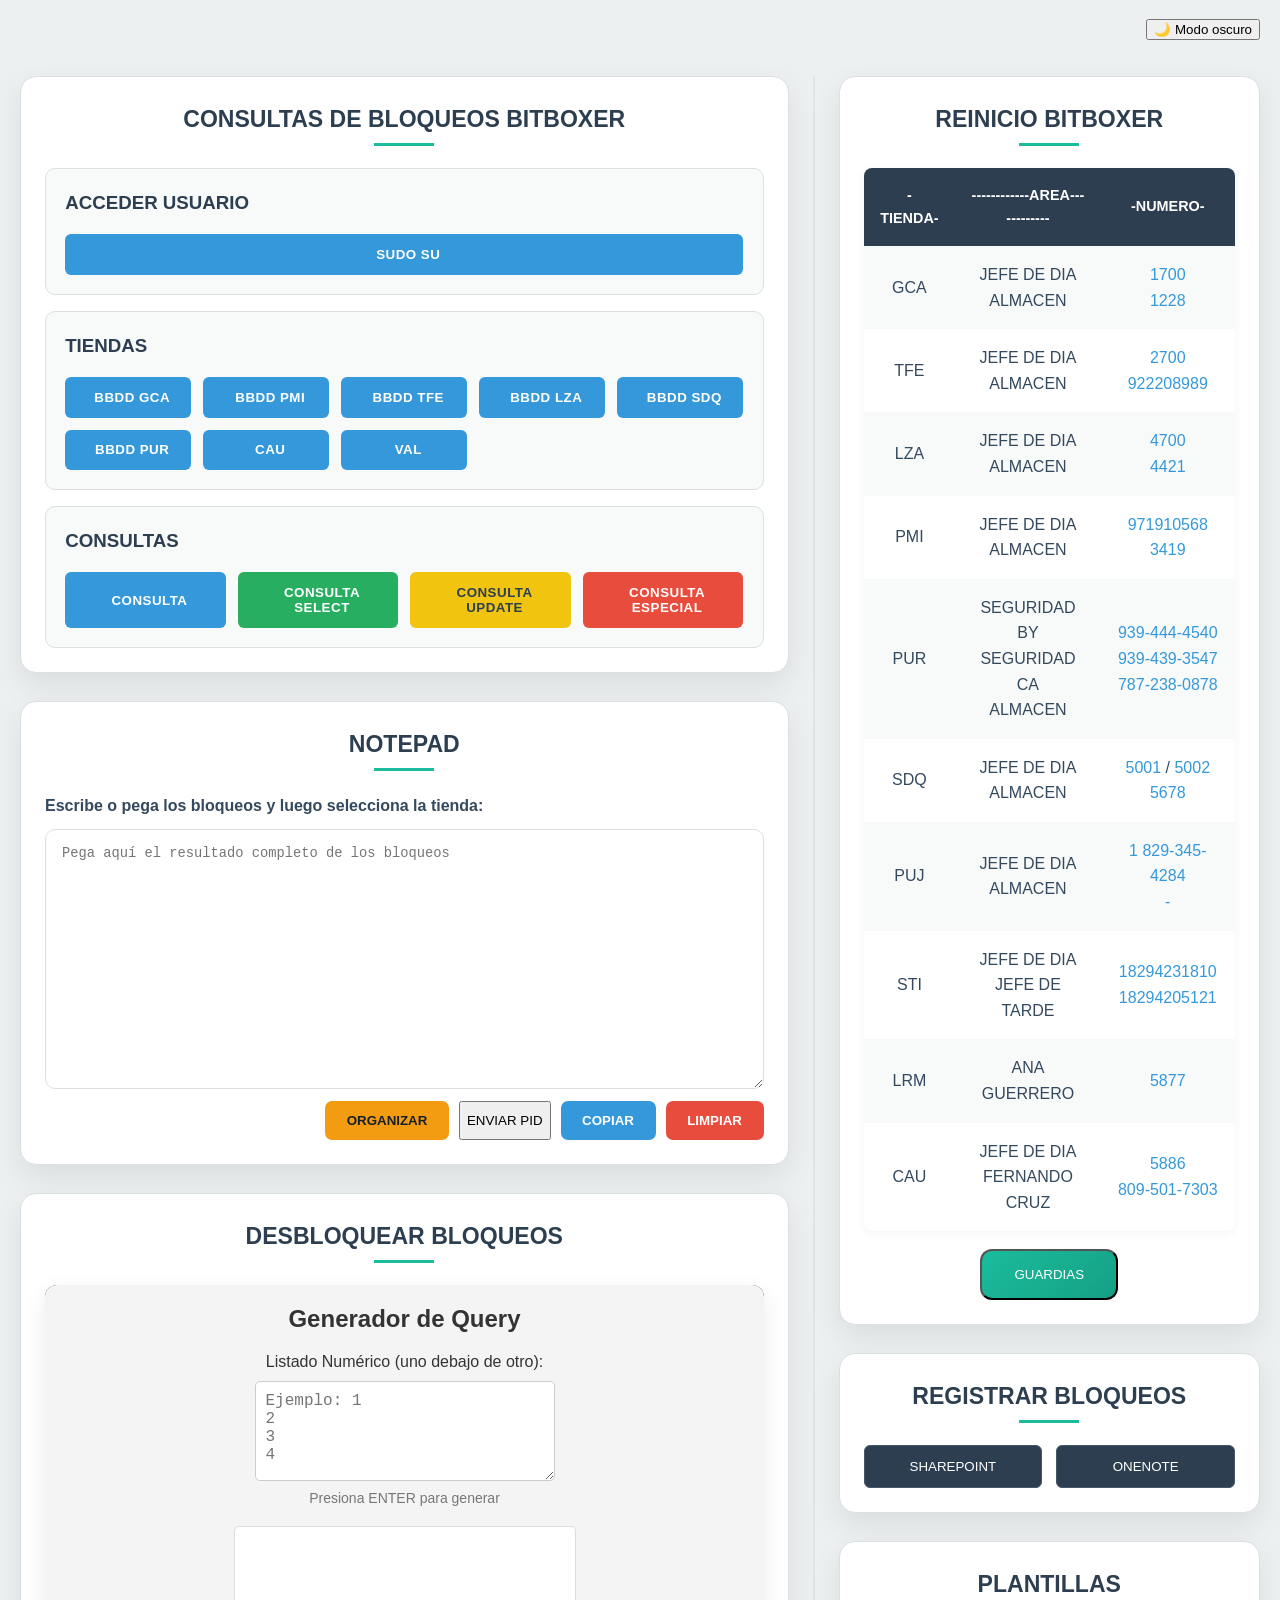
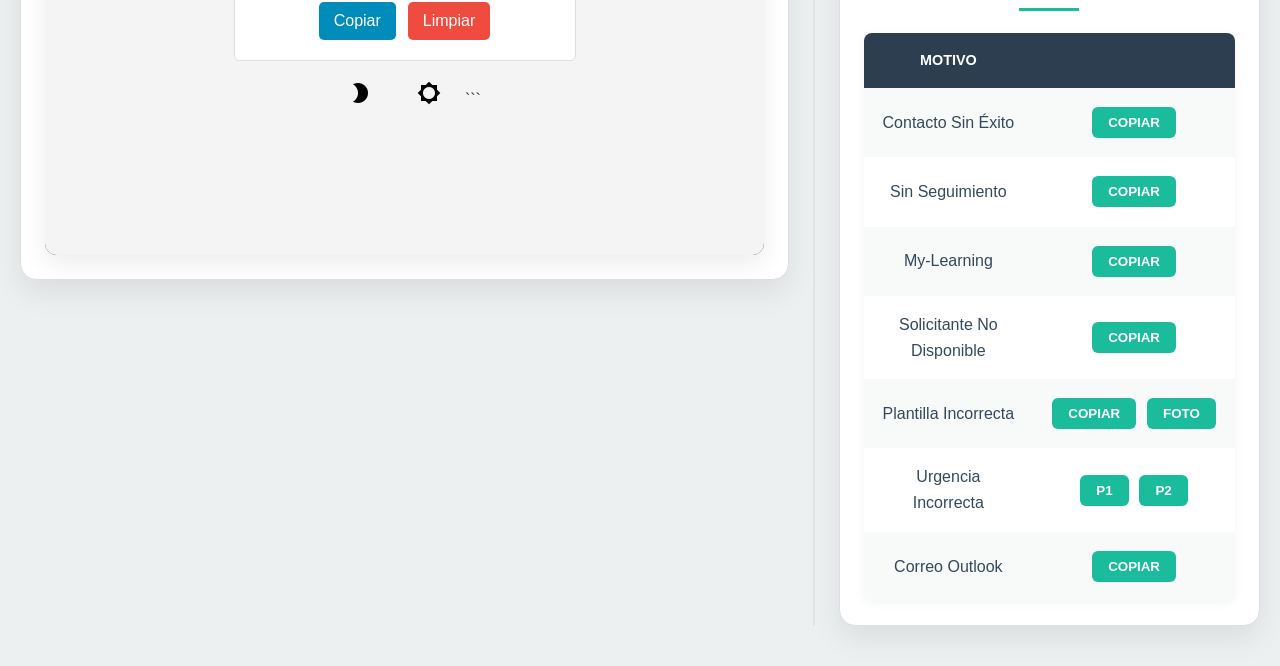
<file: index.html>
<!DOCTYPE html>

<html lang="es">

<head>
    <meta charset="utf-8" />
    <meta content="width=device-width, initial-scale=1.0" name="viewport" />
    <title>Panel Bitboxer</title>
    <link href="./foto/favicon.png" rel="icon" type="image/png" />
    <link href="styles.css" rel="stylesheet" />
</head>

<body>
    <div class="theme-toggle">
        <button id="mode-toggle" onclick="toggleMode()" type="button">🌙 Modo oscuro</button>
    </div>
    <main aria-label="Panel de herramientas Bitboxer" class="dashboard">
        <section class="dashboard-column dashboard-column-left">
            <section class="dashboard-card consultas-card">
                <h2>CONSULTAS DE BLOQUEOS BITBOXER</h2>
                <div class="card-content">
                    <div class="button-section">
                        <h3>ACCEDER USUARIO</h3>
                        <div class="query-btn">
                            <button id="btn-sudo-gca">SUDO SU</button>
                        </div>
                    </div>
                    <div class="button-section">
                        <h3>TIENDAS</h3>
                        <div class="query-btn">
                            <button id="btn-bbdd-gca">BBDD GCA</button>
                            <button id="btn-bbdd-pmi">BBDD PMI</button>
                            <button id="btn-bbdd-tfe">BBDD TFE</button>
                            <button id="btn-bbdd-lza">BBDD LZA</button>
                            <button id="btn-sdq">BBDD SDQ</button>
                            <button id="btn-pur">BBDD PUR</button>
                            <button id="btn-cau">CAU</button>
                            <button id="btn-val">VAL</button>
                        </div>
                    </div>
                    <div class="button-section">
                        <h3>CONSULTAS</h3>
                        <div class="query-btn">
                            <button id="btn-consulta-gca">CONSULTA</button>
                            <button id="btn-consulta-select">CONSULTA SELECT</button>
                            <button id="btn-consulta-update">CONSULTA UPDATE</button>
                            <button id="btn-consulta-especial">CONSULTA ESPECIAL</button>
                        </div>
                    </div>
                </div>
            </section>
            <section class="dashboard-card bloqueos-input-card">
                <h2>NOTEPAD</h2>
                <div class="card-content"><label class="bloqueos-label" for="bloqueos-tiendas">Escribe o pega los
                        bloqueos y luego selecciona la tienda:</label><textarea id="bloqueos-tiendas"
                        placeholder="Pega aquí el resultado completo de los bloqueos" spellcheck="false"
                        wrap="off"></textarea>
                    <div class="bloqueos-input-actions">
                        <button id="btn-organizar-bloqueos" type="button">
                            ORGANIZAR
                        </button>

                        <button type="button" onclick="copiarColumnaPid(1)">
                            ENVIAR PID
                        </button>

                        <button id="btn-copiar-bloqueos" type="button">
                            COPIAR
                        </button>

                        <button id="btn-limpiar-bloqueos" type="button">
                            LIMPIAR
                        </button>
                    </div>
            </section>
            <section class="dashboard-card unlock-card">
                <h2>DESBLOQUEAR BLOQUEOS</h2>
                <div class="card-content"><iframe class="unlock-page-frame" loading="lazy" src="LISTADO-BLOQUEOS-2.html"
                        title="Generador de consultas para desbloquear bloqueos">
                    </iframe></div>
            </section>
        </section>
        <div aria-hidden="true" class="dashboard-divider"></div>
        <section class="dashboard-column dashboard-column-right">
            <section class="dashboard-card restart-card">
                <h2>REINICIO BITBOXER</h2>
                <div class="card-content">
                    <table>
                        <tbody>
                            <tr>
                                <th>-TIENDA-</th>
                                <th>------------AREA------------</th>
                                <th>-NUMERO-</th>
                            </tr>
                            <tr>
                                <td>GCA</td>
                                <td>JEFE DE DIA<br />ALMACEN</td>
                                <td>
                                    <span class="click-to-copy" data-phone-number="1700">1700</span><br />
                                    <span class="click-to-copy" data-phone-number="1228">1228</span>
                                </td>
                            </tr>
                            <tr>
                                <td>TFE</td>
                                <td>JEFE DE DIA<br />ALMACEN</td>
                                <td>
                                    <span class="click-to-copy" data-phone-number="2700">2700</span><br />
                                    <span class="click-to-copy" data-phone-number="922208989">922208989</span>
                                </td>
                            </tr>
                            <tr>
                                <td>LZA</td>
                                <td>JEFE DE DIA<br />ALMACEN</td>
                                <td>
                                    <span class="click-to-copy" data-phone-number="4700">4700</span><br />
                                    <span class="click-to-copy" data-phone-number="4421">4421</span>
                                </td>
                            </tr>
                            <tr>
                                <td>PMI</td>
                                <td>JEFE DE DIA<br />ALMACEN</td>
                                <td>
                                    <span class="click-to-copy" data-phone-number="971910568">971910568</span><br />
                                    <span class="click-to-copy" data-phone-number="3419">3419</span>
                                </td>
                            </tr>
                            <tr>
                                <td>PUR</td>
                                <td>SEGURIDAD BY<br />SEGURIDAD CA<br />ALMACEN</td>
                                <td>
                                    <span class="click-to-copy" data-phone-number="9394444540">939-444-4540</span><br />
                                    <span class="click-to-copy" data-phone-number="9394393547">939-439-3547</span><br />
                                    <span class="click-to-copy" data-phone-number="7872380878">787-238-0878</span>
                                </td>
                            </tr>
                            <tr>
                                <td>SDQ</td>
                                <td>JEFE DE DIA<br />ALMACEN</td>
                                <td>
                                    <span class="click-to-copy" data-phone-number="5001">5001</span> / <span
                                        class="click-to-copy" data-phone-number="5002">5002</span><br />
                                    <span class="click-to-copy" data-phone-number="5678">5678</span>
                                </td>
                            </tr>
                            <tr>
                                <td>PUJ</td>
                                <td>JEFE DE DIA<br />ALMACEN</td>
                                <td>
                                    <span class="click-to-copy" data-phone-number="18293454284">1
                                        829-345-4284</span><br />
                                    <span class="click-to-copy" data-phone-number="">-</span>
                                </td>
                            </tr>
                            <tr>
                                <td>STI</td>
                                <td>JEFE DE DIA<br />JEFE DE TARDE</td>
                                <td>
                                    <span class="click-to-copy" data-phone-number="18294231810">18294231810</span><br />
                                    <span class="click-to-copy" data-phone-number="18294205121">18294205121</span>
                                </td>
                            </tr>
                            <tr>
                                <td>LRM</td>
                                <td>ANA GUERRERO</td>
                                <td>
                                    <span class="click-to-copy" data-phone-number="5877">5877</span>
                                </td>
                            </tr>
                            <tr>
                                <td>CAU</td>
                                <td>JEFE DE DIA<br />FERNANDO CRUZ</td>
                                <td>
                                    <span class="click-to-copy" data-phone-number="5886">5886</span><br />
                                    <span class="click-to-copy" data-phone-number="8095017303">809-501-7303</span>
                                </td>
                            </tr>
                        </tbody>
                    </table>
                    <div class="guardias-btn">
                        <button id="btn-guardias" onclick="redirectToGuardias()"
                            style="background: linear-gradient(135deg, #1ABC9C, #16A085); color: white; padding: 1rem 2rem; border-radius: 12px; cursor: pointer;">GUARDIAS</button>
                    </div>
                </div>
            </section>
            <section class="dashboard-card register-card">
                <h2>REGISTRAR BLOQUEOS</h2>
                <div class="card-content">
                    <div class="button-container">
                        <button id="btn-enlace1" onclick="redirectToSharePoint()">SHAREPOINT</button>
                        <button id="btn-enlace2" onclick="redirectToOneNote()">ONENOTE</button>
                    </div>
                </div>
            </section>
            <section class="dashboard-card templates-card">
                <h2>PLANTILLAS</h2>
                <div class="card-content">
                    <table>
                        <thead>
                            <tr>
                                <th>MOTIVO</th>
                                <th></th>
                            </tr>
                        </thead>
                        <tbody>
                            <tr>
                            </tr>
                            <tr>
                                <td>Contacto Sin Éxito</td>
                                <td><button class="res-btn" id="btn-sin-contacto">COPIAR</button></td>
                            </tr>
                            <tr>
                                <td>Sin Seguimiento</td>
                                <td><button class="res-btn" id="btn-sin-seguimiento">COPIAR</button></td>
                            </tr>
                            <tr>
                                <td>My-Learning</td>
                                <td><button class="res-btn" id="btn-my-learning">COPIAR</button></td>
                            </tr>
                            <tr>
                                <td>Solicitante No Disponible</td>
                                <td><button class="res-btn" id="btn-no-disponible">COPIAR</button></td>
                            </tr>
                            <tr>
                                <td>Plantilla Incorrecta</td>
                                <td>
                                    <button class="res-btn" id="btn-plantilla-incorrecta">COPIAR</button>
                                    <button class="res-btn" id="btn-plantilla-incorrecta-foto">FOTO</button>
                                </td>
                            </tr>
                            <tr>
                                <td>Urgencia Incorrecta</td>
                                <td>
                                    <button class="res-btn" id="btn-urgencia-p1">P1</button>
                                    <button class="res-btn" id="btn-urgencia-p2">P2</button>
                                </td>
                            </tr>
                            <tr>
                                <td>Correo Outlook</td>
                                <td><button class="res-btn" id="btn-correo-outlook">COPIAR</button></td>
                            </tr>
                        </tbody>
                    </table>
                </div>
            </section>
        </section>
    </main>
    <script src="script.js"></script>
</body>

</html>
</file>
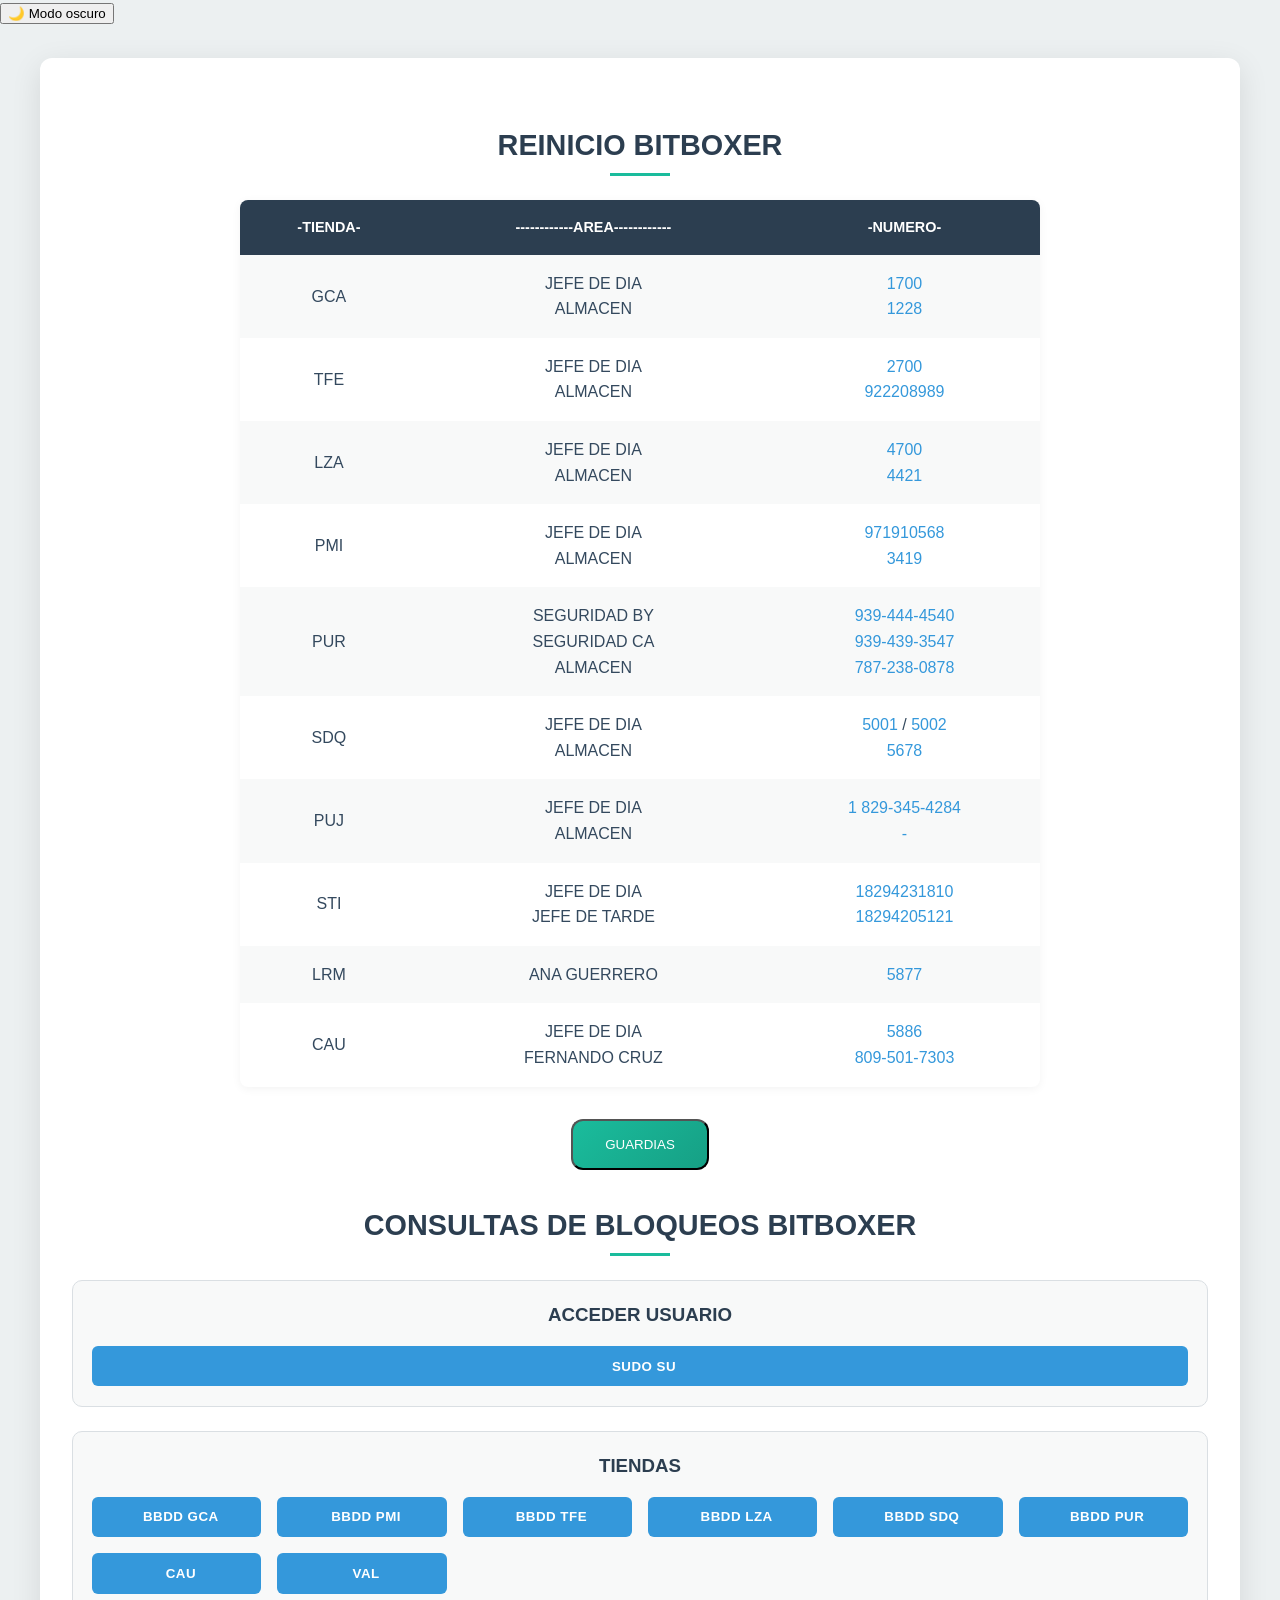
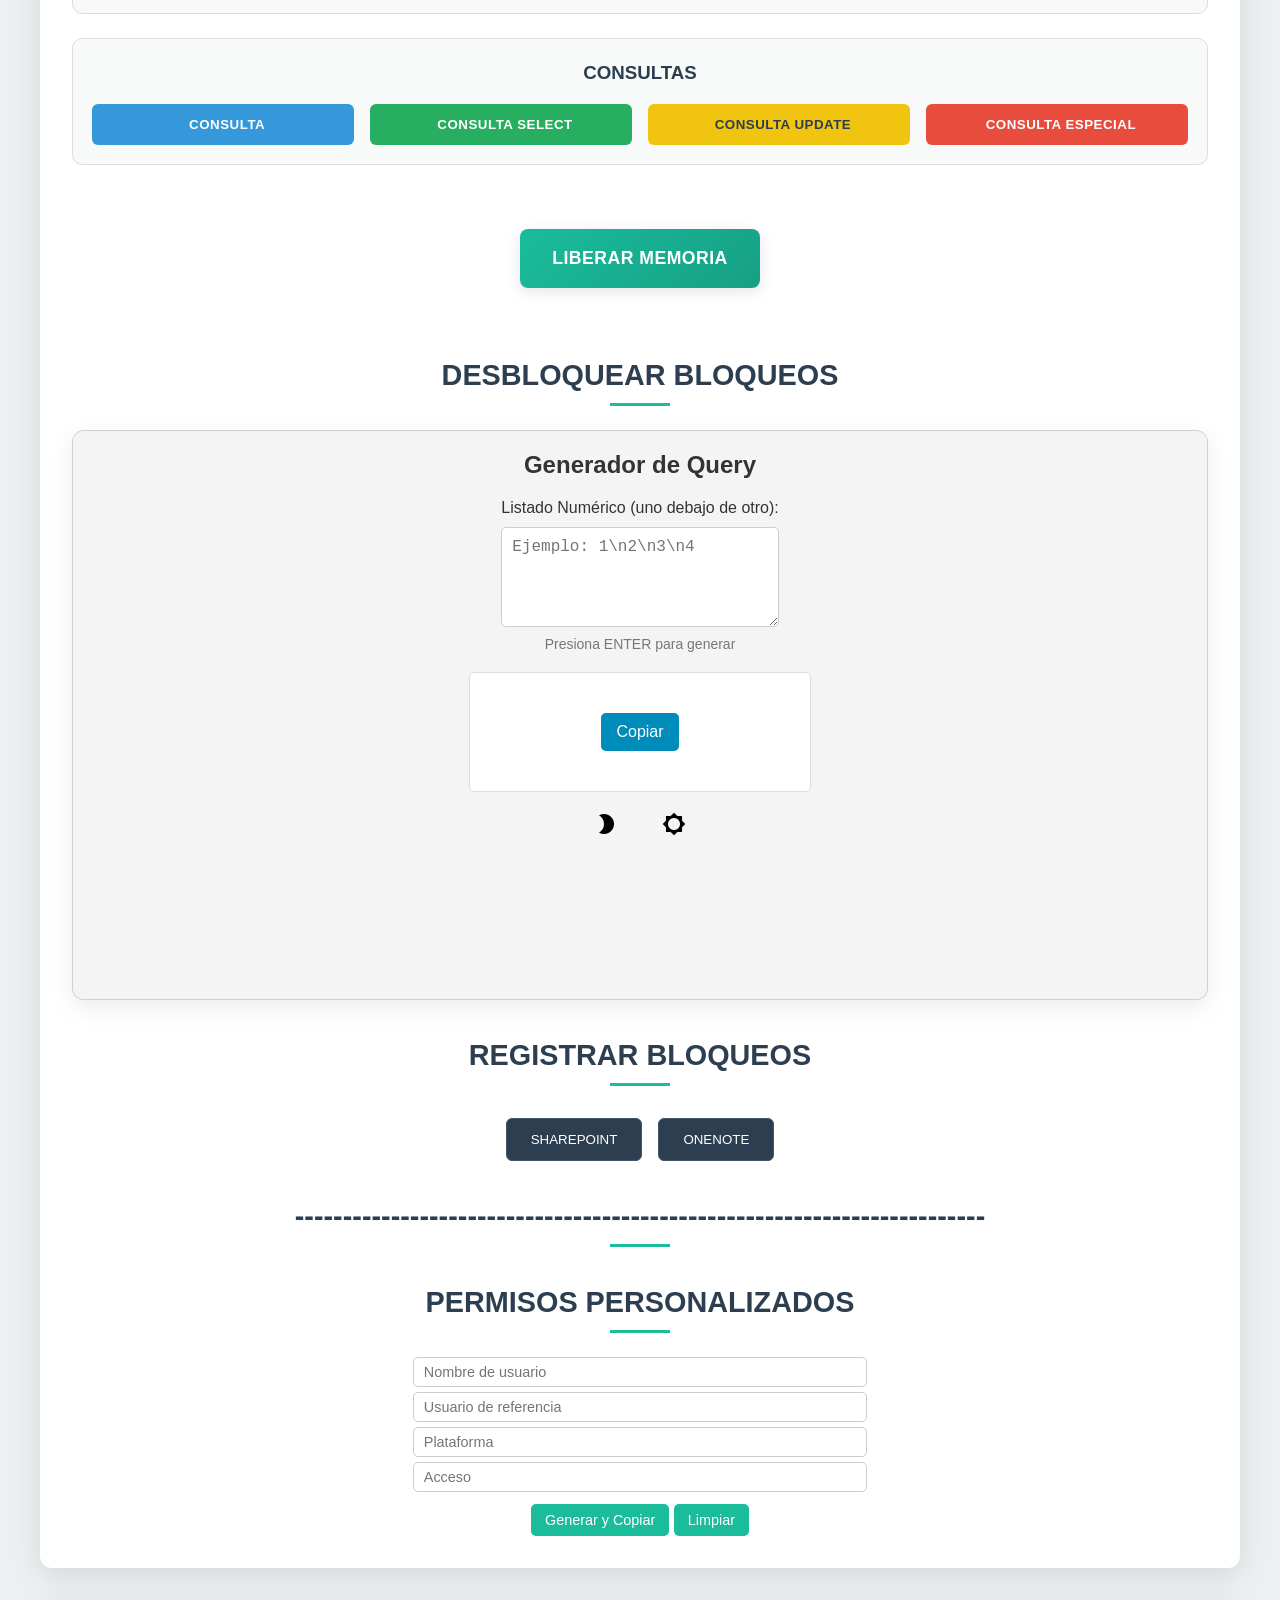
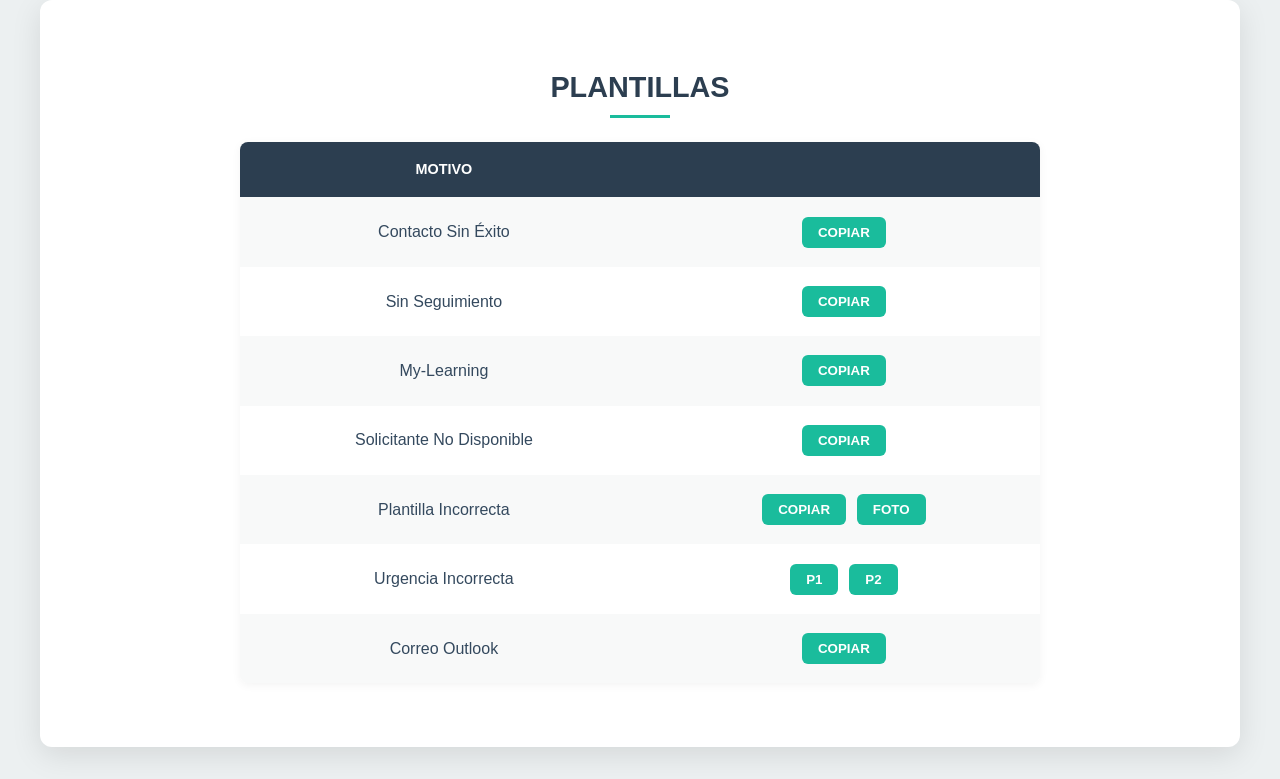
<file: Bloqueos_Bitboxer_Integrado/index.html>
<!DOCTYPE html>
<html lang="es">
<head>
    <meta charset="UTF-8">
    <meta name="viewport" content="width=device-width, initial-scale=1.0">
    <title>Consultas Bitboxer</title>
    <link rel="icon" type="image/png" href="./foto/favicon.png">
    <link rel="stylesheet" href="styles.css">
</head>
<body>
       <div class="theme-toggle">
        <button id="mode-toggle" type="button" onclick="toggleMode()">
            🌙 Modo oscuro
        </button>
    </div>
    
    <div class="container">
        <div class="tables-container">
            <div class="left-side">
                <h2>REINICIO BITBOXER</h2>      
                <table>
                    <tbody><tr>
                        <th>-TIENDA-</th>
                        <th>------------AREA------------</th>
                        <th>-NUMERO-</th>
                    </tr>
                    <tr>
                        <td>GCA</td>
                        <td>JEFE DE DIA<br>ALMACEN</td>
                        <td>
                            <span class="click-to-copy" data-phone-number="1700">1700</span><br>
                            <span class="click-to-copy" data-phone-number="1228">1228</span>
                        </td>
                    </tr>
                    <tr>
                        <td>TFE</td>
                        <td>JEFE DE DIA<br>ALMACEN</td>
                        <td>
                            <span class="click-to-copy" data-phone-number="2700">2700</span><br>
                            <span class="click-to-copy" data-phone-number="922208989">922208989</span>
                        </td>
                    </tr>
                    <tr>
                        <td>LZA</td>
                        <td>JEFE DE DIA<br>ALMACEN</td>
                        <td>
                            <span class="click-to-copy" data-phone-number="4700">4700</span><br>
                            <span class="click-to-copy" data-phone-number="4421">4421</span>
                        </td>
                    </tr>
                    <tr>
                        <td>PMI</td>
                        <td>JEFE DE DIA<br>ALMACEN</td>
                        <td>
                            <span class="click-to-copy" data-phone-number="971910568">971910568</span><br>
                            <span class="click-to-copy" data-phone-number="3419">3419</span>
                        </td>
                    </tr>
                    <tr>
                        <td>PUR</td>
                        <td>SEGURIDAD BY<br>SEGURIDAD CA<br>ALMACEN</td>
                        <td>
                            <span class="click-to-copy" data-phone-number="9394444540">939-444-4540</span><br>
                            <span class="click-to-copy" data-phone-number="9394393547">939-439-3547</span><br>
                            <span class="click-to-copy" data-phone-number="7872380878">787-238-0878</span>
                        </td>
                    </tr>
                    <tr>
                        <td>SDQ</td>
                        <td>JEFE DE DIA<br>ALMACEN</td>
                        <td>
                            <span class="click-to-copy" data-phone-number="5001">5001</span> / <span class="click-to-copy" data-phone-number="5002">5002</span><br>
                            <span class="click-to-copy" data-phone-number="5678">5678</span>
                        </td>
                    </tr>
                    <tr>
                        <td>PUJ</td>
                        <td>JEFE DE DIA<br>ALMACEN</td>
                        <td>
                            <span class="click-to-copy" data-phone-number="18293454284">1 829-345-4284</span><br>
                            <span class="click-to-copy" data-phone-number="">-</span>
                        </td>
                    </tr>
                    <tr>
                        <td>STI</td>
                        <td>JEFE DE DIA<br>JEFE DE TARDE</td>
                        <td>
                            <span class="click-to-copy" data-phone-number="18294231810">18294231810</span><br>
                            <span class="click-to-copy" data-phone-number="18294205121">18294205121</span>
                        </td>
                    </tr>
                    <tr>
                        <td>LRM</td>
                        <td>ANA GUERRERO</td>
                        <td>
                            <span class="click-to-copy" data-phone-number="5877">5877</span>
                        </td>
                    </tr>
                    <tr>
                        <td>CAU</td>
                        <td>JEFE DE DIA<br>FERNANDO CRUZ</td>
                        <td>
                            <span class="click-to-copy" data-phone-number="5886">5886</span><br>
                            <span class="click-to-copy" data-phone-number="8095017303">809-501-7303</span>
                        </td>
                    </tr>
                </tbody></table>
            </div>
        </div>

        <!-- Botón GUARDIAS -->
    <div class="guardias-btn">
        <button id="btn-guardias" onclick="redirectToGuardias()" style="background: linear-gradient(135deg, #1ABC9C, #16A085); color: white; padding: 1rem 2rem; border-radius: 12px; cursor: pointer;">GUARDIAS</button>
    </div>

        <!-- Resto del contenido -->
        <h2>CONSULTAS DE BLOQUEOS BITBOXER</h2>

<div class="button-section">
    <h3>ACCEDER USUARIO</h3>

    <div class="query-btn">
        <button id="btn-sudo-gca">SUDO SU</button>
    </div>
</div>

<div class="button-section">
    <h3>TIENDAS</h3>

    <div class="query-btn">
        <button id="btn-bbdd-gca">BBDD GCA</button>
        <button id="btn-bbdd-pmi">BBDD PMI</button>
        <button id="btn-bbdd-tfe">BBDD TFE</button>
        <button id="btn-bbdd-lza">BBDD LZA</button>
        <button id="btn-sdq">BBDD SDQ</button>
        <button id="btn-pur">BBDD PUR</button>
        <button id="btn-cau">CAU</button>
        <button id="btn-val">VAL</button>
    </div>
</div>

<div class="button-section">
    <h3>CONSULTAS</h3>

    <div class="query-btn">
        <button id="btn-consulta-gca">CONSULTA</button>
        <button id="btn-consulta-select">CONSULTA SELECT</button>
        <button id="btn-consulta-update">CONSULTA UPDATE</button>
        <button id="btn-consulta-especial">CONSULTA ESPECIAL</button>

    </div>
</div>

        <div class="query-btn action-buttons">
            <button id="btn-liberar-memoria" type="button">LIBERAR MEMORIA</button>
        </div>

        <!-- Página original de desbloqueos, integrada sin modificar -->
        <section class="embedded-unlock-section" aria-labelledby="titulo-desbloqueos-integrado">
            <h2 id="titulo-desbloqueos-integrado">DESBLOQUEAR BLOQUEOS</h2>
            <iframe
                class="unlock-page-frame"
                src="LISTADO-BLOQUEOS-2.html"
                title="Generador de consultas para desbloquear bloqueos"
                loading="lazy">
            </iframe>
        </section>

	<h2>REGISTRAR BLOQUEOS</h2>
        <div class="button-container">
            <button id="btn-enlace1" onclick="redirectToSharePoint()">SHAREPOINT</button>
            <button id="btn-enlace2" onclick="redirectToOneNote()">ONENOTE</button>
        </div>


	<h2>------------------------------------------------------------------------</h2>
<h2>PERMISOS PERSONALIZADOS</h2>
<div class="template-box">
  <form class="template-form" onsubmit="generarPermiso(event)">
    <input type="text" placeholder="Nombre de usuario" name="nombre" required />
    <input type="text" placeholder="Usuario de referencia" name="referencia" required />
    <input type="text" placeholder="Plataforma" name="plataforma" required />
    <input type="text" placeholder="Acceso" name="acceso" required />
    <div class="form-buttons">
      <button type="submit">Generar y Copiar</button>
      <button type="button" onclick="limpiarResultado()">Limpiar</button>
    </div>
  </form>
  <div class="template-content" id="resultado-permiso"></div>
</div>

    </div>



<div class="container">
  <h2>PLANTILLAS</h2>
  <div class="tables-container">
    <div class="left-side">
      <table>
        <thead>
          <tr>
            <th>MOTIVO</th>
            <th></th>
          </tr>
        </thead>
        <tbody>
          <tr>
            
          </tr>            
          <tr>
            <td>Contacto Sin Éxito</td>
            <td><button id="btn-sin-contacto" class="res-btn">COPIAR</button></td>
          </tr>
          <tr>
            <td>Sin Seguimiento</td>
            <td><button id="btn-sin-seguimiento" class="res-btn">COPIAR</button></td>
          </tr>
          <tr>
            <td>My-Learning</td>
            <td><button id="btn-my-learning" class="res-btn">COPIAR</button></td>
          </tr>
          <tr>
            <td>Solicitante No Disponible</td>
            <td><button id="btn-no-disponible" class="res-btn">COPIAR</button></td>
          </tr>
          <tr>
            <td>Plantilla Incorrecta</td>
            <td>
              <button id="btn-plantilla-incorrecta" class="res-btn">COPIAR</button>
              <button id="btn-plantilla-incorrecta-foto" class="res-btn">FOTO</button>
            </td>
          </tr>
          <tr>
            <td>Urgencia Incorrecta</td>
            <td>
              <button id="btn-urgencia-p1" class="res-btn">P1</button>
              <button id="btn-urgencia-p2" class="res-btn">P2</button>
            </td>
          </tr>
          <tr>
            <td>Correo Outlook</td>
            <td><button id="btn-correo-outlook" class="res-btn">COPIAR</button></td>
          </tr>
        </tbody>
      </table>
    </div>
  </div>
</div>

    <script src="script.js"></script>
</body>
</html>
</file>
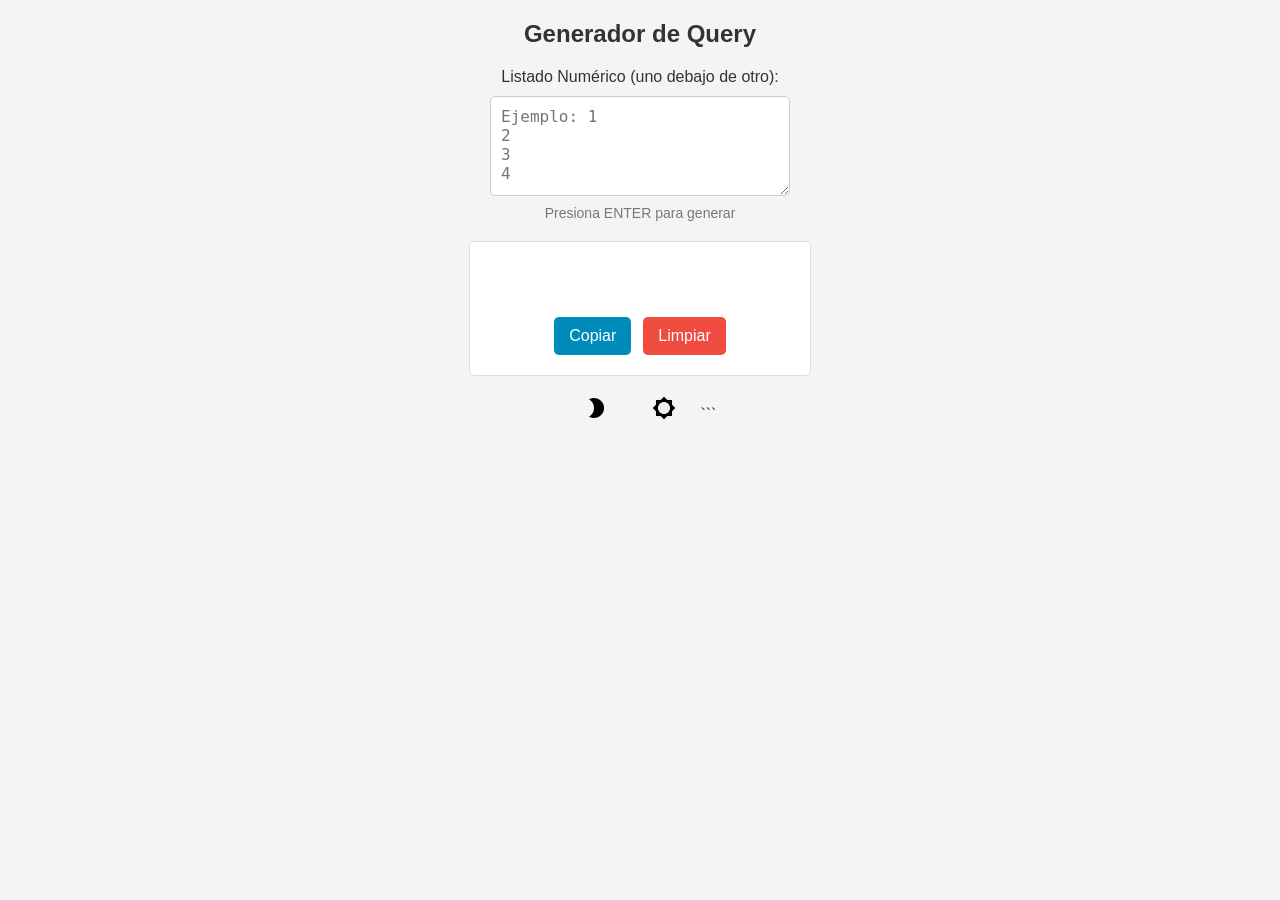
<file: LISTADO-BLOQUEOS-2.html>
<!DOCTYPE html>
<html lang="es">

<head>
    <meta charset="UTF-8">
    <meta name="viewport" content="width=device-width, initial-scale=1.0">

    <title>Generador de Query</title>

    <link rel="stylesheet" href="https://fonts.googleapis.com/icon?family=Material+Icons">

    <style>
        body {
            font-family: Arial, sans-serif;
            text-align: center;
            margin: 20px;
            background-color: #f4f4f4;
            color: #333;
        }

        h2 {
            margin-bottom: 20px;
        }

        label {
            display: block;
            margin-bottom: 10px;
        }

        .contenedor-input {
            position: relative;
            display: inline-block;
            width: 100%;
            margin-bottom: 20px;
        }

        textarea {
            width: 100%;
            max-width: 300px;
            height: 100px;
            margin: 0 auto;
            padding: 10px;
            font-size: 16px;
            border: 1px solid #ccc;
            border-radius: 5px;
            box-sizing: border-box;
            resize: vertical;
        }

        .mensaje-enter {
            color: #777;
            font-size: 14px;
            margin-top: 5px;
        }

        .resultado-box {
            border: 1px solid #ddd;
            padding: 20px;
            border-radius: 5px;
            margin: 0 auto;
            max-width: 300px;
            min-height: 80px;
            text-align: left;
            position: relative;
            background-color: #fff;
        }

        #resultadoQuery {
            margin: 0;
            white-space: pre-wrap;
            overflow-wrap: anywhere;
            min-height: 35px;
        }

        .query-actions {
            display: flex;
            justify-content: center;
            align-items: center;
            gap: 12px;
            margin-top: 20px;
        }

        .query-button {
            padding: 10px 15px;
            cursor: pointer;
            color: white;
            border: none;
            border-radius: 5px;
            font-size: 16px;
            transition:
                background-color 0.3s ease,
                transform 0.2s ease;
        }

        .query-button:hover {
            transform: translateY(-2px);
        }

        .query-button:active {
            transform: translateY(0);
        }

        .copy-button {
            background-color: #008cba;
        }

        .copy-button:hover {
            background-color: #00678e;
        }

        .clear-button {
            background-color: #ef4b3e;
        }

        .clear-button:hover {
            background-color: #c83b30;
        }

        .toggle-mode-button {
            margin: 10px;
            padding: 10px;
            cursor: pointer;
            background-color: transparent;
            border: none;
            font-size: 24px;
            transition: color 0.3s ease;
        }

        .toggle-mode-button:hover {
            color: #777;
        }

        /* Modo oscuro */

        body.dark-mode {
            background-color: #222;
            color: #ddd;
        }

        body.dark-mode textarea {
            background-color: #171d24;
            color: #fff;
            border-color: #586270;
        }

        body.dark-mode textarea::placeholder {
            color: #999;
        }

        body.dark-mode .resultado-box {
            background-color: #171d24;
            border-color: #586270;
        }

        body.dark-mode .mensaje-enter {
            color: #aaa;
        }

        body.dark-mode .copy-button {
            background-color: #00799f;
        }

        body.dark-mode .copy-button:hover {
            background-color: #006080;
        }

        @media (max-width: 500px) {
            .query-actions {
                flex-direction: column;
            }

            .query-button {
                width: 100%;
            }
        }
    </style>
</head>

<body>
    <h2>Generador de Query</h2>

    <div class="contenedor-input">
        <label for="inputNumeros">
            Listado Numérico (uno debajo de otro):
        </label>

        <textarea id="inputNumeros" placeholder="Ejemplo: 1&#10;2&#10;3&#10;4"></textarea>

        <div class="mensaje-enter">
            Presiona ENTER para generar
        </div>
    </div>

    <div class="resultado-box" id="resultadoBox">
        <pre id="resultadoQuery"></pre>

        <div class="query-actions">
            <button type="button" class="query-button copy-button" onclick="copiarResultado()">
                Copiar
            </button>

            <button type="button" class="query-button clear-button" onclick="limpiarGenerador()">
                Limpiar
            </button>
        </div>
    </div>

    <button type="button" class="toggle-mode-button" onclick="toggleDarkMode()" title="Modo oscuro">
        <i class="material-icons">brightness_2</i>
    </button>

    <button type="button" class="toggle-mode-button" onclick="toggleLightMode()" title="Modo claro">
        <i class="material-icons">brightness_5</i>
    </button>

    <script>
        const inputNumeros = document.getElementById("inputNumeros");
        const resultadoQuery = document.getElementById("resultadoQuery");

        window.addEventListener("message", function (event) {
            if (!event.data || event.data.tipo !== "CARGAR_PIDS") {
                return;
            }

            const pids = Array.isArray(event.data.pids)
                ? event.data.pids
                : [];

            inputNumeros.value = pids.join("\n");

            generarQuery();

            inputNumeros.focus();
            inputNumeros.scrollTop = 0;
            inputNumeros.setSelectionRange(
                inputNumeros.value.length,
                inputNumeros.value.length
            );
        });




        /*
         * Genera las consultas después de pulsar Enter.
         * setTimeout permite que el salto de línea se agregue antes
         * de procesar el contenido.
         */
        inputNumeros.addEventListener("keydown", function (event) {
            if (event.key === "Enter") {
                setTimeout(generarQuery, 0);
            }
        });

        /*
         * También actualiza el resultado al pegar, escribir
         * o borrar números.
         */
        inputNumeros.addEventListener("input", generarQuery);

        function generarQuery() {
            const gruposNumeros = inputNumeros.value
                .split(/\r?\n/)
                .map(function (numero) {
                    return numero.trim();
                })
                .filter(function (numero) {
                    return /^\d+$/.test(numero);
                });

            let query = "";

            for (let i = 0; i < gruposNumeros.length; i++) {
                query +=
                    "select pg_terminate_backend(" +
                    gruposNumeros[i] +
                    ");\n\n";
            }

            resultadoQuery.textContent = query;
        }

        async function copiarResultado() {
            const resultado = resultadoQuery.textContent;

            if (!resultado.trim()) {
                alert("No hay ningún resultado para copiar.");
                inputNumeros.focus();
                return;
            }

            try {
                await navigator.clipboard.writeText(resultado);
                alert("¡Resultado copiado al portapapeles!");
            } catch (error) {
                const textareaTemporal = document.createElement("textarea");

                textareaTemporal.value = resultado;
                textareaTemporal.style.position = "fixed";
                textareaTemporal.style.opacity = "0";

                document.body.appendChild(textareaTemporal);
                textareaTemporal.select();

                document.execCommand("copy");
                document.body.removeChild(textareaTemporal);

                alert("¡Resultado copiado al portapapeles!");
            }
        }

        function limpiarGenerador() {
            inputNumeros.value = "";
            resultadoQuery.textContent = "";

            inputNumeros.focus();
            inputNumeros.scrollTop = 0;
            inputNumeros.setSelectionRange(0, 0);
        }

        function toggleDarkMode() {
            document.body.classList.add("dark-mode");
        }

        function toggleLightMode() {
            document.body.classList.remove("dark-mode");
        }
    </script>
</body>

</html>
```
</file>
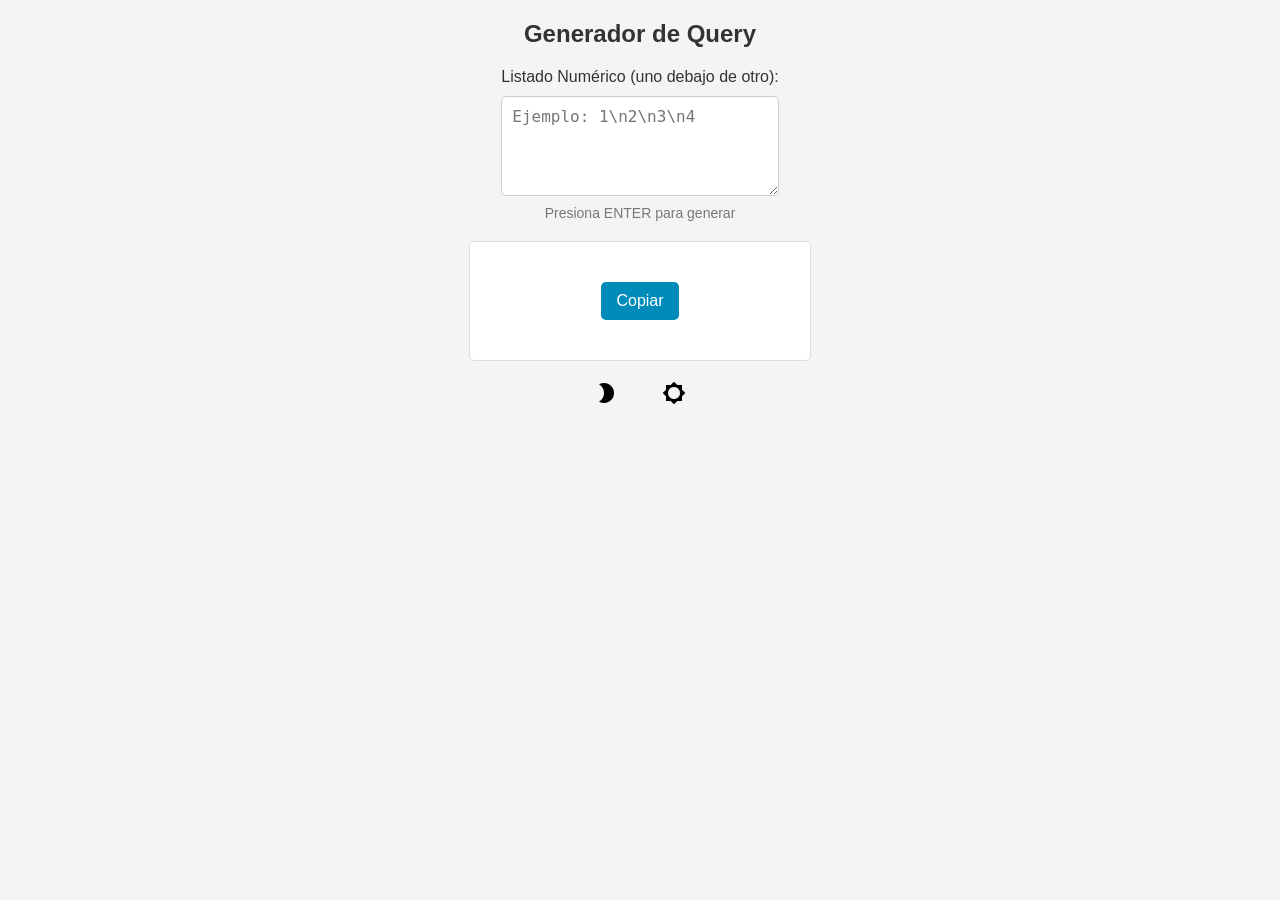
<file: Bloqueos_Bitboxer_Integrado/LISTADO-BLOQUEOS-2.html>
<!DOCTYPE html>
<html lang="es">
<head>
    <meta charset="UTF-8">
    <meta name="viewport" content="width=device-width, initial-scale=1.0">
    <title>Generador de Query</title>
    <link rel="stylesheet" href="https://fonts.googleapis.com/icon?family=Material+Icons">
    <style>
        body {
            font-family: 'Arial', sans-serif;
            text-align: center;
            margin: 20px;
            background-color: #f4f4f4;
            color: #333; /* Color de texto predeterminado */
        }

        h2 {
            margin-bottom: 20px;
        }

        label {
            display: block;
            margin-bottom: 10px;
        }

        .contenedor-input {
            position: relative;
            display: inline-block;
            margin-bottom: 20px;
        }

        textarea {
            width: 100%;
            max-width: 300px;
            height: 100px;
            margin: 0 auto; /* Centrado */
            padding: 10px;
            font-size: 16px;
            border: 1px solid #ccc;
            border-radius: 5px;
            box-sizing: border-box;
        }

        .mensaje-enter {
            color: #777;
            font-size: 14px;
            margin-top: 5px;
        }

        .resultado-box {
            border: 1px solid #ddd;
            padding: 20px;
            border-radius: 5px;
            margin: 0 auto;
            max-width: 300px;
            text-align: left;
            position: relative;
            background-color: #fff; /* Fondo claro */
        }

        .copy-button {
            display: block;
            margin: 20px auto;
            padding: 10px 15px;
            cursor: pointer;
            background-color: #008CBA;
            color: white;
            border: none;
            border-radius: 5px;
            font-size: 16px;
            transition: background-color 0.3s ease;
        }

        .copy-button:hover {
            background-color: #00678e;
        }

        /* Botones visibles */
        .toggle-mode-button {
            margin: 10px;
            padding: 10px;
            cursor: pointer;
            background-color: transparent;
            border: none;
            font-size: 24px;
            transition: color 0.3s ease;
        }

        .toggle-mode-button:hover {
            color: #777;
        }

        /* Modo oscuro */
        body.dark-mode {
            background-color: #222;
            color: #ddd; /* Color de texto en modo oscuro */
        }

        body.dark-mode .resultado-box {
            background-color: #444; /* Fondo oscuro */
            border-color: #666;
        }

        .dark-mode .copy-button {
            background-color: #004d66; /* Cambiar color de botón en modo oscuro */
        }
    </style>
</head>
<body>
    <h2>Generador de Query</h2>

    <div class="contenedor-input">
        <label for="inputNumeros">Listado Numérico (uno debajo de otro):</label>
        <textarea id="inputNumeros" placeholder="Ejemplo: 1\n2\n3\n4" onkeydown="if (event.key === 'Enter') generarQuery()"></textarea>
        <div class="mensaje-enter">Presiona ENTER para generar</div>
    </div>

    <div class="resultado-box" id="resultadoBox">
        <pre id="resultadoQuery"></pre>
        <button class="copy-button" onclick="copiarResultado()">Copiar</button>
    </div>

    <button class="toggle-mode-button" onclick="toggleDarkMode()"><i class="material-icons">brightness_2</i></button>
    <button class="toggle-mode-button" onclick="toggleLightMode()"><i class="material-icons">brightness_5</i></button>

    <script>
        function generarQuery() {
            var inputNumeros = document.getElementById('inputNumeros');
            var gruposNumeros = inputNumeros.value.split('\n').map(function(numero) {
                return numero.trim();
            }).filter(function(numero) {
                // Filtrar solo líneas que contengan números
                return /^\d+$/.test(numero);
            });

            var query = '';

            for (var i = 0; i < gruposNumeros.length; i++) {
                query += 'select pg_terminate_backend(' + gruposNumeros[i] + ');\n\n';
            }

            document.getElementById('resultadoQuery').textContent = query;
        }

        function copiarResultado() {
            var resultadoQuery = document.getElementById('resultadoQuery');
            var textarea = document.createElement('textarea');
            textarea.value = resultadoQuery.textContent;
            document.body.appendChild(textarea);
            textarea.select();
            document.execCommand('copy');
            document.body.removeChild(textarea);
            alert('¡Resultado copiado al portapapeles!');
        }

        function toggleDarkMode() {
            var body = document.body;
            body.classList.add('dark-mode');
        }

        function toggleLightMode() {
            var body = document.body;
            body.classList.remove('dark-mode');
        }
    </script>
</body>
</html>
</file>
<file: styles.css>
* {
  box-sizing: border-box;
}
:root {
   --primary-color: #2C3E50;
  --secondary-color: #3498DB;
  --accent-color: #1ABC9C;
  --background: #ECF0F1;
  --text-color: #34495E;
  --table-header: #2C3E50;
  --table-row-even: #F8F9F9;
  --table-row-hover: #EBF5FB;

   --card-bg: #FFFFFF;
  --section-bg: #F8F9F9;
  --input-bg: #FFFFFF;
  --border-color: #DADFE3;
}

body.dark-mode {
  --primary-color: #ECF0F1;
  --secondary-color: #5DADE2;
  --accent-color: #1ABC9C;
  --background: #151A21;
  --text-color: #EAECEE;
  --table-header: #111827;
  --table-row-even: #252B35;
  --table-row-hover: #364152;

  --card-bg: #20262F;
  --section-bg: #292F39;
  --input-bg: #303743;
  --border-color: #48515F;
}

body {
  font-family: 'Roboto', sans-serif;
  background: var(--background);
  color: var(--text-color);
  line-height: 1.6;
  margin: 0;
  padding: 0;
}

.container {
  
  width: calc(100% - 2rem);
  max-width: 1200px;
  margin: 2rem auto;
  padding: 2rem;
  background: var(--card-bg);
  border-radius: 12px;
  box-shadow: 0 8px 30px rgba(0, 0, 0, 0.1);
  text-align: center;
}

h2 {
  color: var(--primary-color);
  font-size: 1.8rem;
  margin: 2rem 0 1.5rem;
  position: relative;
  padding-bottom: 0.5rem;
}

h2::after {
  content: '';
  position: absolute;
  bottom: 0;
  left: 50%;
  transform: translateX(-50%);
  width: 60px;
  height: 3px;
  background: var(--accent-color);
}

.tables-container {
  display: flex;
  justify-content: center; /* Centra la tabla */
  margin-bottom: 2rem;
}

.left-side {
  width: 100%;
  max-width: 800px; /* Ajusta el ancho máximo de la tabla */
}

table {
  width: 100%;
  border-collapse: collapse;
  background: var(--card-bg);
  color: var(--text-color);
  border-radius: 8px;
  overflow: hidden;
  box-shadow: 0 2px 10px rgba(0,0,0,0.05);
  margin: 0 auto; /* Centra la tabla dentro de su contenedor */
}

th, td {
  padding: 1rem;
  text-align: center;
}

th {
  background: var(--table-header);
  color: white;
  font-weight: 600;
  text-transform: uppercase;
  font-size: 0.9rem;
}

tr:nth-child(even) {
  background: var(--table-row-even);
}

.click-to-copy {
  color: var(--secondary-color);
  cursor: pointer;
  transition: all 0.3s ease-in-out;
}

.click-to-copy:hover {
  color: var(--primary-color);
  transform: translateY(-2px);
}

.query-btn {
  display: grid;
  grid-template-columns: repeat(auto-fit, minmax(150px, 1fr));
  gap: 1rem;
  margin: 2rem 0;
  justify-content: center; /* Centra los botones */
}

.query-btn button {
  background: var(--secondary-color);
  color: white;
  border: none;
  padding: 0.8rem 1.2rem;
  border-radius: 6px;
  cursor: pointer;
  transition: all 0.2s;
  font-weight: 600;
  letter-spacing: 0.5px;
  display: flex;
  align-items: center;
  justify-content: center;
  gap: 0.5rem;
}

.query-btn button::before {
  content: ''; /* Eliminamos el símbolo */
}

.query-btn button:hover {
  background: var(--primary-color);
  transform: translateY(-2px);
  box-shadow: 0 4px 12px rgba(42,63,95,0.15);
}

#btn-desbloqueos {
  background: linear-gradient(135deg, var(--accent-color), #16A085);
  padding: 1.2rem 2rem;
  font-size: 1.1rem;
  border-radius: 8px;
  margin: 2rem auto;
  display: block;
  width: fit-content;
}

#btn-facturas-corruptas {
    background: linear-gradient(135deg, var(--accent-color), #16A085);
    color: white;
    padding: 1rem 2rem;
    font-size: 1.1rem;
    border: none;
    border-radius: 12px;
    cursor: pointer;
    font-weight: 600;
    letter-spacing: 0.5px;
    box-shadow: 0 4px 15px rgba(0, 0, 0, 0.1);
    transition: all 0.3s ease-in-out;
    margin-left: 1rem; /* Añade un margen a la izquierda para separarlo del botón GUARDIAS */
}

#btn-facturas-corruptas:hover {
    background: linear-gradient(135deg, #1ABC9C, #16A085);
    transform: translateY(-3px) scale(1.05);
    box-shadow: 0 8px 20px rgba(0, 0, 0, 0.2);
}

.button-container {
  display: flex;
  justify-content: center;
  gap: 1rem;
  margin: 2rem 0;
}

.button-container button {
  background: var(--primary-color);
  color: white;
  padding: 0.8rem 1.5rem;
  border-radius: 6px;
  transition: all 0.2s;
}

.button-container button:hover {
  background: var(--secondary-color);
  transform: scale(1.05);
}

.clickable-header {
  background: var(--background);
  padding: 1rem;
  border-radius: 8px;
  margin: 0.5rem 0;
  transition: all 0.2s;
  border: 2px solid var(--primary-color);
}

.clickable-header:hover {
  background: var(--primary-color);
  color: white;
  transform: translateX(5px);
}

.image-btn {
  display: flex;
  justify-content: center;
  gap: 1rem; /* Espacio entre los botones */
  margin: 2rem 0;
  flex-wrap: wrap; /* Para que los botones se ajusten en pantallas pequeñas */
}

.image-btn img {
  width: 80px;
  height: 80px;
  border-radius: 50%;
  border: 3px solid var(--accent-color);
  transition: all 0.3s;
}

.image-btn button {
  background: var(--secondary-color);
  color: white;
  border: none;
  padding: 0.8rem 1.2rem;
  border-radius: 6px;
  cursor: pointer;
  transition: all 0.2s;
  font-weight: 600;
  letter-spacing: 0.5px;
  display: flex;
  align-items: center;
  justify-content: center;
  gap: 0.5rem;
}

.image-btn button:hover {
  background: var(--primary-color);
  transform: translateY(-2px);
  box-shadow: 0 4px 12px rgba(42,63,95,0.15);
}

/* Toast para feedback visual */
.toast {
  position: fixed;
  bottom: 20px;
  right: 20px;
  padding: 1rem 2rem;
  background-color: var(--accent-color);
  color: white;
  border-radius: 5px;
  box-shadow: 0 2px 10px rgba(0, 0, 0, 0.1);
  z-index: 1000;
  opacity: 0;
  transition: opacity 0.3s ease-in-out;
}

.toast.show {
  opacity: 1;
}

/* Responsive Design */
@media (max-width: 768px) {
  .tables-container {
    grid-template-columns: 1fr;
  }
  
  .query-btn {
    grid-template-columns: repeat(auto-fit, minmax(120px, 1fr));
  }
  
  .container {
    margin: 1rem;
    padding: 1.5rem;
  }

.guardias-btn {
  display: flex;
  justify-content: center;
  margin: 2rem 0;
}

#btn-guardias{
  font-weight: 600;
  font-size: 1rem;
}

#btn-guardias:hover{
  transform: translateY(-3px) scale(1.05);
}

  
  h2 {
    font-size: 1.4rem;
  }
}

#btn-liberar-memoria {
    background: linear-gradient(135deg, var(--accent-color), #16A085);
    color: white;
    padding: 1.2rem 2rem;
    font-size: 1.1rem;
    border: none;
    border-radius: 8px;
    cursor: pointer;
    font-weight: 600;
    letter-spacing: 0.5px;
    box-shadow: 0 4px 15px rgba(0, 0, 0, 0.1);
    transition: all 0.3s ease-in-out;
    display: block;
    margin: 2rem auto; /* Centrar el botón */
    width: fit-content; /* Ajustar el ancho al contenido */
}

#btn-liberar-memoria:hover {
    background: linear-gradient(135deg, #1ABC9C, #16A085);
    transform: translateY(-3px) scale(1.05);
    box-shadow: 0 8px 20px rgba(0, 0, 0, 0.2);
}

.left-image {
  position: fixed;
  left: 0;
  top: 80%;
  transform: translateY(-50%);
  width: 200px;
  z-index: 1000;
}

.right-image {
  position: fixed;
  right: 0;
  top: 80%;
  transform: translateY(-50%);
  width: 200px;
  z-index: 1000;
}

.right-top-image {
  position: fixed;
  right: 0;
  top: 15%;
  transform: translateY(-50%);
  width: 200px;
  z-index: 1000;
}

.left-top-image {
  position: fixed;
  left: 0;
  top: 15%;
  transform: translateY(-50%);
  width: 200px;
  z-index: 1000;
}


@media (max-width: 768px) {
  .left-image, .right-image {
    display: none;
  }
}



.template-form input {
  width: 40%;         /* antes: 100% */
  margin: 0.3rem auto;
  padding: 6px 10px;  /* antes: 8px */
  border-radius: 5px;
  border: 1px solid #ccc;
  display: block;     /* asegura que se centren */
  font-size: 0.9rem;  /* opcional: texto más compacto */
}


.template-form button {
  background-color: var(--accent-color);
  color: white;
  border: none;
  padding: 8px 14px;
  border-radius: 5px;
  cursor: pointer;
  font-size: 0.9rem;
  margin-top: 0.5rem;
}


.template-form button:hover {
  background-color: #16A085;
}

.template-content {
  background-color: #f9f9f9;
  padding: 1rem;
  margin-top: 1rem;
  border-radius: 5px;
  display: none;
  white-space: pre-wrap;
}

.res-btn {
  background-color: var(--accent-color);
  color: white;
  border: none;
  padding: 0.5rem 1rem;
  border-radius: 6px; 
  cursor: pointer;
  font-weight: 600;
  margin: 0.2rem;
  transition: all 0.2s ease-in-out;
}

.res-btn:hover {
  background-color: #16A085;
  transform: scale(1.05);
}

.left-side h2 {
  text-align: center;
}

#btn-consulta-especial {
  background: #e74c3c;
}

#btn-consulta-especial:hover {
  background: #c0392b;
}

.button-section {
  margin: 1.5rem 0;
  padding: 1.2rem;
  background-color: var(--section-bg);
  border: 1px solid var(--border-color);
  border-radius: 10px;
}

.button-section h3 {
  margin: 0 0 1rem;
  color: var(--primary-color);
}

.button-section .query-btn {
  margin: 0;
}


#btn-consulta-select {
  background: #27ae60;
}

#btn-consulta-select:hover {
  background: #1e8449;
}

#btn-consulta-update {
  background: #f1c40f;
  color: #2c3e50;
}

#btn-consulta-update:hover {
  background: #d4ac0d;
}



/* Botones SharePoint y OneNote */
#btn-enlace1,
#btn-enlace2 {
  background: #2C3E50;
  color: #FFFFFF;
  border: 1px solid #44576B;
}

#btn-enlace1:hover,
#btn-enlace2:hover {
  background: #3498DB;
  color: #FFFFFF;
}

/* Ajuste específico para modo oscuro */
body.dark-mode #btn-enlace1,
body.dark-mode #btn-enlace2 {
  background: #34495E;
  color: #FFFFFF;
  border-color: #5D6D7E;
}

body.dark-mode #btn-enlace1:hover,
body.dark-mode #btn-enlace2:hover {
  background: #5DADE2;
  color: #17202A;
}

/* Generador integrado de desbloqueos */
.action-buttons {
  max-width: 650px;
  margin-left: auto;
  margin-right: auto;
}

.unlock-generator {
  margin: 1.5rem 0 2.5rem;
  padding: 1.5rem;
  background: var(--section-bg);
  border: 1px solid var(--border-color);
  border-radius: 14px;
  text-align: left;
  animation: revealGenerator 0.25s ease-out;
}

.unlock-generator[hidden] {
  display: none;
}

@keyframes revealGenerator {
  from { opacity: 0; transform: translateY(-8px); }
  to { opacity: 1; transform: translateY(0); }
}

.unlock-generator__header {
  display: flex;
  align-items: flex-start;
  justify-content: space-between;
  gap: 1rem;
  margin-bottom: 1rem;
}

.unlock-generator__header h2 {
  text-align: left;
  margin: 0.15rem 0 0.5rem;
}

.unlock-generator__header h2::after {
  left: 0;
  transform: none;
}

.unlock-generator__header p {
  margin: 0;
}

.section-kicker {
  color: var(--accent-color);
  font-size: 0.78rem;
  font-weight: 800;
  letter-spacing: 0.12em;
}

.close-generator {
  width: 38px;
  height: 38px;
  flex: 0 0 38px;
  border: 1px solid var(--border-color);
  border-radius: 50%;
  background: var(--card-bg);
  color: var(--text-color);
  font-size: 1.5rem;
  line-height: 1;
  cursor: pointer;
}

.unlock-grid {
  display: grid;
  grid-template-columns: repeat(2, minmax(0, 1fr));
  gap: 1rem;
}

.unlock-panel {
  padding: 1.2rem;
  background: var(--card-bg);
  border: 1px solid var(--border-color);
  border-radius: 10px;
}

.unlock-panel label {
  display: block;
  margin-bottom: 0.55rem;
  color: var(--primary-color);
  font-weight: 700;
}

.unlock-panel textarea {
  width: 100%;
  min-height: 210px;
  resize: vertical;
  padding: 0.9rem;
  border: 1px solid var(--border-color);
  border-radius: 8px;
  background: var(--input-bg);
  color: var(--text-color);
  font-family: Consolas, "Courier New", monospace;
  font-size: 0.95rem;
}

.unlock-panel textarea:focus {
  outline: 3px solid rgba(52, 152, 219, 0.18);
  border-color: var(--secondary-color);
}

.field-help {
  margin: 0.55rem 0 0;
  font-size: 0.85rem;
  opacity: 0.8;
}

.generator-actions {
  display: flex;
  flex-wrap: wrap;
  gap: 0.75rem;
  margin-top: 1rem;
}

.generator-actions button,
#btn-copiar-query {
  border: 0;
  border-radius: 7px;
  padding: 0.75rem 1rem;
  background: var(--secondary-color);
  color: #fff;
  font-weight: 700;
  cursor: pointer;
}

.generator-actions .secondary-action {
  background: var(--primary-color);
}

.generator-actions button:hover,
#btn-copiar-query:not(:disabled):hover {
  transform: translateY(-2px);
  filter: brightness(0.95);
}

#btn-copiar-query:disabled {
  opacity: 0.5;
  cursor: not-allowed;
}

.result-heading {
  display: flex;
  align-items: center;
  justify-content: space-between;
  gap: 1rem;
}

.pid-counter {
  padding: 0.25rem 0.6rem;
  border-radius: 999px;
  background: var(--table-row-hover);
  color: var(--secondary-color);
  font-size: 0.8rem;
  font-weight: 700;
}

#resultadoQuery {
  min-height: 210px;
  max-height: 360px;
  overflow: auto;
  margin: 0 0 1rem;
  padding: 0.9rem;
  border: 1px solid var(--border-color);
  border-radius: 8px;
  background: var(--input-bg);
  color: var(--text-color);
  white-space: pre-wrap;
  word-break: break-word;
  font-family: Consolas, "Courier New", monospace;
  font-size: 0.9rem;
}

@media (max-width: 768px) {
  .unlock-grid {
    grid-template-columns: 1fr;
  }

  .unlock-generator {
    padding: 1rem;
  }

  .unlock-generator__header h2 {
    font-size: 1.25rem;
  }
}


/* Página original de desbloqueos integrada entre Consultas y Registrar bloqueos */
.embedded-unlock-section {
    margin: 2rem 0;
    text-align: center;
}

.unlock-page-frame {
    display: block;
    width: 100%;
    min-height: 570px;
    margin: 0 auto;
    border: 1px solid rgba(0, 0, 0, 0.15);
    border-radius: 12px;
    background: #f4f4f4;
    box-shadow: 0 8px 24px rgba(0, 0, 0, 0.08);
}

body.dark-mode .unlock-page-frame {
    border-color: rgba(255, 255, 255, 0.18);
}

@media (max-width: 600px) {
    .unlock-page-frame {
        min-height: 620px;
    }
}


/* ===== Diseño tipo dashboard en dos columnas ===== */
body {
  margin: 0;
  min-height: 100vh;
}

.dashboard {
  width: min(1820px, calc(100% - 40px));
  margin: 76px auto 40px;
  display: grid;
  grid-template-columns: minmax(0, 1.55fr) 2px minmax(340px, 0.85fr);
  gap: 24px;
  align-items: start;
}

.dashboard-column {
  display: flex;
  flex-direction: column;
  gap: 28px;
  min-width: 0;
}

.dashboard-divider {
  width: 2px;
  height: 100%;
  min-height: calc(100vh - 116px);
  background: var(--border-color, #485563);
  border-radius: 99px;
  opacity: .65;
}

.dashboard-card {
  background: var(--card-bg);
  border: 1px solid var(--border-color, #d5dbe1);
  border-radius: 16px;
  padding: 24px;
  box-shadow: 0 12px 30px rgba(0, 0, 0, .08);
  overflow: hidden;
}

.dashboard-card > h2 {
  margin: 0 0 22px;
  text-align: center;
  font-size: clamp(1.05rem, 1.8vw, 1.5rem);
}

.card-content {
  min-width: 0;
}

.dashboard-card .button-section {
  margin: 0 0 16px;
}

.dashboard-card .button-section:last-child {
  margin-bottom: 0;
}

.dashboard-card .query-btn {
  display: grid;
  grid-template-columns: repeat(auto-fit, minmax(125px, 1fr));
  gap: 12px;
}

.dashboard-card .query-btn button,
.dashboard-card .button-container button {
  width: 100%;
}

.unlock-page-frame {
  width: 100%;
  height: 470px;
  border: 0;
  border-radius: 12px;
  background: #222;
  display: block;
}

.restart-card table,
.templates-card table {
  width: 100%;
  margin: 0;
}

.restart-card .guardias-btn {
  margin-top: 18px;
  text-align: center;
}

.register-card .button-container {
  display: grid;
  grid-template-columns: repeat(2, minmax(0, 1fr));
  gap: 14px;
  margin: 0;
}

.templates-card td:last-child {
  white-space: nowrap;
}

.theme-toggle {
  position: fixed;
  top: 16px;
  right: 20px;
  z-index: 20;
}

@media (max-width: 980px) {
  .dashboard {
    width: min(760px, calc(100% - 28px));
    grid-template-columns: 1fr;
    gap: 24px;
  }

  .dashboard-divider {
    display: none;
  }

  .dashboard-column-left,
  .dashboard-column-right {
    display: contents;
  }

  .consultas-card { order: 1; }
  .unlock-card { order: 2; }
  .restart-card { order: 3; }
  .register-card { order: 4; }
  .templates-card { order: 5; }
}

@media (max-width: 560px) {
  .dashboard {
    width: min(100% - 18px, 760px);
    margin-top: 68px;
  }

  .dashboard-card {
    padding: 16px;
    border-radius: 12px;
  }

  .dashboard-card .query-btn,
  .register-card .button-container {
    grid-template-columns: 1fr;
  }

  .unlock-page-frame {
    height: 520px;
  }
}


/* ===== Cuadro de bloqueos por tienda ===== */
.bloqueos-input-card textarea {
  display: block;
  width: 100%;
  min-height: 260px;
  resize: vertical;
  padding: 14px 16px;
  border: 1px solid var(--border-color);
  border-radius: 10px;
  background: var(--input-bg);
  color: var(--text-color);
  font: 500 0.86rem/1.45 Consolas, "Courier New", monospace;
  transition: border-color .2s ease, box-shadow .2s ease;
}

.bloqueos-input-card textarea:focus {
  outline: none;
  border-color: var(--secondary-color);
  box-shadow: 0 0 0 3px rgba(52, 152, 219, .18);
}

.bloqueos-label {
  display: block;
  margin: 0 0 10px;
  font-weight: 600;
}

.bloqueos-input-actions {
  display: flex;
  justify-content: flex-end;
  gap: 10px;
  margin-top: 12px;
}

#btn-organizar-bloqueos,
#btn-copiar-bloqueos,
#btn-limpiar-bloqueos {
  border: 0;
  border-radius: 7px;
  padding: .75rem 1.35rem;
  background: #e74c3c;
  color: #fff;
  font-weight: 700;
  cursor: pointer;
  transition: transform .2s ease, filter .2s ease;
}

#btn-organizar-bloqueos {
  background: #f39c12;
  color: #17202a;
}

#btn-copiar-bloqueos {
  background: var(--secondary-color);
}

#btn-organizar-bloqueos:hover,
#btn-copiar-bloqueos:hover,
#btn-limpiar-bloqueos:hover {
  transform: translateY(-2px);
  filter: brightness(.94);
}

@media (max-width: 980px) {
  .bloqueos-input-card { order: 2; }
  .unlock-card { order: 3; }
  .restart-card { order: 4; }
  .register-card { order: 5; }
  .templates-card { order: 6; }
}


/* Ajustes visuales específicos para modo oscuro */
body.dark-mode .dashboard-card {
  background: #20262f;
  border-color: #3d4653;
  box-shadow: 0 12px 30px rgba(0, 0, 0, .28);
}

body.dark-mode .dashboard-card .button-section,
body.dark-mode .bloqueos-input-card .card-content {
  background: #292f39;
  border-color: #48515f;
}

body.dark-mode .bloqueos-input-card textarea {
  background: #171c23;
  color: #f2f4f7;
  border-color: #4b5563;
}

body.dark-mode .bloqueos-input-card textarea::placeholder {
  color: #8f9aa8;
}


/* Vista organizada en tabla horizontal, conservando las consultas completas */
.bloqueos-input-card textarea.vista-organizada {
  min-height: 340px;
  white-space: pre;
  overflow-wrap: normal;
  word-break: normal;
  overflow-x: auto;
  overflow-y: auto;
  line-height: 1.55;
  tab-size: 4;
}

/* La tarjeta de bloqueos aprovecha todo el ancho de la columna izquierda. */
.bloqueos-input-card {
  overflow: visible;
}

@media (max-width: 560px) {
  .bloqueos-input-actions {
    flex-wrap: wrap;
  }

  #btn-organizar-bloqueos,
  #btn-copiar-bloqueos,
  #btn-limpiar-bloqueos {
    flex: 1 1 130px;
  }
}
</file>
<file: Bloqueos_Bitboxer_Integrado/styles.css>
* {
  box-sizing: border-box;
}
:root {
   --primary-color: #2C3E50;
  --secondary-color: #3498DB;
  --accent-color: #1ABC9C;
  --background: #ECF0F1;
  --text-color: #34495E;
  --table-header: #2C3E50;
  --table-row-even: #F8F9F9;
  --table-row-hover: #EBF5FB;

   --card-bg: #FFFFFF;
  --section-bg: #F8F9F9;
  --input-bg: #FFFFFF;
  --border-color: #DADFE3;
}

body.dark-mode {
  --primary-color: #ECF0F1;
  --secondary-color: #5DADE2;
  --accent-color: #1ABC9C;
  --background: #151A21;
  --text-color: #EAECEE;
  --table-header: #111827;
  --table-row-even: #252B35;
  --table-row-hover: #364152;

  --card-bg: #20262F;
  --section-bg: #292F39;
  --input-bg: #303743;
  --border-color: #48515F;
}

body {
  font-family: 'Roboto', sans-serif;
  background: var(--background);
  color: var(--text-color);
  line-height: 1.6;
  margin: 0;
  padding: 0;
}

.container {
  
  width: calc(100% - 2rem);
  max-width: 1200px;
  margin: 2rem auto;
  padding: 2rem;
  background: var(--card-bg);
  border-radius: 12px;
  box-shadow: 0 8px 30px rgba(0, 0, 0, 0.1);
  text-align: center;
}

h2 {
  color: var(--primary-color);
  font-size: 1.8rem;
  margin: 2rem 0 1.5rem;
  position: relative;
  padding-bottom: 0.5rem;
}

h2::after {
  content: '';
  position: absolute;
  bottom: 0;
  left: 50%;
  transform: translateX(-50%);
  width: 60px;
  height: 3px;
  background: var(--accent-color);
}

.tables-container {
  display: flex;
  justify-content: center; /* Centra la tabla */
  margin-bottom: 2rem;
}

.left-side {
  width: 100%;
  max-width: 800px; /* Ajusta el ancho máximo de la tabla */
}

table {
  width: 100%;
  border-collapse: collapse;
  background: var(--card-bg);
  color: var(--text-color);
  border-radius: 8px;
  overflow: hidden;
  box-shadow: 0 2px 10px rgba(0,0,0,0.05);
  margin: 0 auto; /* Centra la tabla dentro de su contenedor */
}

th, td {
  padding: 1rem;
  text-align: center;
}

th {
  background: var(--table-header);
  color: white;
  font-weight: 600;
  text-transform: uppercase;
  font-size: 0.9rem;
}

tr:nth-child(even) {
  background: var(--table-row-even);
}

.click-to-copy {
  color: var(--secondary-color);
  cursor: pointer;
  transition: all 0.3s ease-in-out;
}

.click-to-copy:hover {
  color: var(--primary-color);
  transform: translateY(-2px);
}

.query-btn {
  display: grid;
  grid-template-columns: repeat(auto-fit, minmax(150px, 1fr));
  gap: 1rem;
  margin: 2rem 0;
  justify-content: center; /* Centra los botones */
}

.query-btn button {
  background: var(--secondary-color);
  color: white;
  border: none;
  padding: 0.8rem 1.2rem;
  border-radius: 6px;
  cursor: pointer;
  transition: all 0.2s;
  font-weight: 600;
  letter-spacing: 0.5px;
  display: flex;
  align-items: center;
  justify-content: center;
  gap: 0.5rem;
}

.query-btn button::before {
  content: ''; /* Eliminamos el símbolo */
}

.query-btn button:hover {
  background: var(--primary-color);
  transform: translateY(-2px);
  box-shadow: 0 4px 12px rgba(42,63,95,0.15);
}

#btn-desbloqueos {
  background: linear-gradient(135deg, var(--accent-color), #16A085);
  padding: 1.2rem 2rem;
  font-size: 1.1rem;
  border-radius: 8px;
  margin: 2rem auto;
  display: block;
  width: fit-content;
}

#btn-facturas-corruptas {
    background: linear-gradient(135deg, var(--accent-color), #16A085);
    color: white;
    padding: 1rem 2rem;
    font-size: 1.1rem;
    border: none;
    border-radius: 12px;
    cursor: pointer;
    font-weight: 600;
    letter-spacing: 0.5px;
    box-shadow: 0 4px 15px rgba(0, 0, 0, 0.1);
    transition: all 0.3s ease-in-out;
    margin-left: 1rem; /* Añade un margen a la izquierda para separarlo del botón GUARDIAS */
}

#btn-facturas-corruptas:hover {
    background: linear-gradient(135deg, #1ABC9C, #16A085);
    transform: translateY(-3px) scale(1.05);
    box-shadow: 0 8px 20px rgba(0, 0, 0, 0.2);
}

.button-container {
  display: flex;
  justify-content: center;
  gap: 1rem;
  margin: 2rem 0;
}

.button-container button {
  background: var(--primary-color);
  color: white;
  padding: 0.8rem 1.5rem;
  border-radius: 6px;
  transition: all 0.2s;
}

.button-container button:hover {
  background: var(--secondary-color);
  transform: scale(1.05);
}

.clickable-header {
  background: var(--background);
  padding: 1rem;
  border-radius: 8px;
  margin: 0.5rem 0;
  transition: all 0.2s;
  border: 2px solid var(--primary-color);
}

.clickable-header:hover {
  background: var(--primary-color);
  color: white;
  transform: translateX(5px);
}

.image-btn {
  display: flex;
  justify-content: center;
  gap: 1rem; /* Espacio entre los botones */
  margin: 2rem 0;
  flex-wrap: wrap; /* Para que los botones se ajusten en pantallas pequeñas */
}

.image-btn img {
  width: 80px;
  height: 80px;
  border-radius: 50%;
  border: 3px solid var(--accent-color);
  transition: all 0.3s;
}

.image-btn button {
  background: var(--secondary-color);
  color: white;
  border: none;
  padding: 0.8rem 1.2rem;
  border-radius: 6px;
  cursor: pointer;
  transition: all 0.2s;
  font-weight: 600;
  letter-spacing: 0.5px;
  display: flex;
  align-items: center;
  justify-content: center;
  gap: 0.5rem;
}

.image-btn button:hover {
  background: var(--primary-color);
  transform: translateY(-2px);
  box-shadow: 0 4px 12px rgba(42,63,95,0.15);
}

/* Toast para feedback visual */
.toast {
  position: fixed;
  bottom: 20px;
  right: 20px;
  padding: 1rem 2rem;
  background-color: var(--accent-color);
  color: white;
  border-radius: 5px;
  box-shadow: 0 2px 10px rgba(0, 0, 0, 0.1);
  z-index: 1000;
  opacity: 0;
  transition: opacity 0.3s ease-in-out;
}

.toast.show {
  opacity: 1;
}

/* Responsive Design */
@media (max-width: 768px) {
  .tables-container {
    grid-template-columns: 1fr;
  }
  
  .query-btn {
    grid-template-columns: repeat(auto-fit, minmax(120px, 1fr));
  }
  
  .container {
    margin: 1rem;
    padding: 1.5rem;
  }

.guardias-btn {
  display: flex;
  justify-content: center;
  margin: 2rem 0;
}

#btn-guardias{
  font-weight: 600;
  font-size: 1rem;
}

#btn-guardias:hover{
  transform: translateY(-3px) scale(1.05);
}

  
  h2 {
    font-size: 1.4rem;
  }
}

#btn-liberar-memoria {
    background: linear-gradient(135deg, var(--accent-color), #16A085);
    color: white;
    padding: 1.2rem 2rem;
    font-size: 1.1rem;
    border: none;
    border-radius: 8px;
    cursor: pointer;
    font-weight: 600;
    letter-spacing: 0.5px;
    box-shadow: 0 4px 15px rgba(0, 0, 0, 0.1);
    transition: all 0.3s ease-in-out;
    display: block;
    margin: 2rem auto; /* Centrar el botón */
    width: fit-content; /* Ajustar el ancho al contenido */
}

#btn-liberar-memoria:hover {
    background: linear-gradient(135deg, #1ABC9C, #16A085);
    transform: translateY(-3px) scale(1.05);
    box-shadow: 0 8px 20px rgba(0, 0, 0, 0.2);
}

.left-image {
  position: fixed;
  left: 0;
  top: 80%;
  transform: translateY(-50%);
  width: 200px;
  z-index: 1000;
}

.right-image {
  position: fixed;
  right: 0;
  top: 80%;
  transform: translateY(-50%);
  width: 200px;
  z-index: 1000;
}

.right-top-image {
  position: fixed;
  right: 0;
  top: 15%;
  transform: translateY(-50%);
  width: 200px;
  z-index: 1000;
}

.left-top-image {
  position: fixed;
  left: 0;
  top: 15%;
  transform: translateY(-50%);
  width: 200px;
  z-index: 1000;
}


@media (max-width: 768px) {
  .left-image, .right-image {
    display: none;
  }
}



.template-form input {
  width: 40%;         /* antes: 100% */
  margin: 0.3rem auto;
  padding: 6px 10px;  /* antes: 8px */
  border-radius: 5px;
  border: 1px solid #ccc;
  display: block;     /* asegura que se centren */
  font-size: 0.9rem;  /* opcional: texto más compacto */
}


.template-form button {
  background-color: var(--accent-color);
  color: white;
  border: none;
  padding: 8px 14px;
  border-radius: 5px;
  cursor: pointer;
  font-size: 0.9rem;
  margin-top: 0.5rem;
}


.template-form button:hover {
  background-color: #16A085;
}

.template-content {
  background-color: #f9f9f9;
  padding: 1rem;
  margin-top: 1rem;
  border-radius: 5px;
  display: none;
  white-space: pre-wrap;
}

.res-btn {
  background-color: var(--accent-color);
  color: white;
  border: none;
  padding: 0.5rem 1rem;
  border-radius: 6px; 
  cursor: pointer;
  font-weight: 600;
  margin: 0.2rem;
  transition: all 0.2s ease-in-out;
}

.res-btn:hover {
  background-color: #16A085;
  transform: scale(1.05);
}

.left-side h2 {
  text-align: center;
}

#btn-consulta-especial {
  background: #e74c3c;
}

#btn-consulta-especial:hover {
  background: #c0392b;
}

.button-section {
  margin: 1.5rem 0;
  padding: 1.2rem;
  background-color: var(--section-bg);
  border: 1px solid var(--border-color);
  border-radius: 10px;
}

.button-section h3 {
  margin: 0 0 1rem;
  color: var(--primary-color);
}

.button-section .query-btn {
  margin: 0;
}


#btn-consulta-select {
  background: #27ae60;
}

#btn-consulta-select:hover {
  background: #1e8449;
}

#btn-consulta-update {
  background: #f1c40f;
  color: #2c3e50;
}

#btn-consulta-update:hover {
  background: #d4ac0d;
}



/* Botones SharePoint y OneNote */
#btn-enlace1,
#btn-enlace2 {
  background: #2C3E50;
  color: #FFFFFF;
  border: 1px solid #44576B;
}

#btn-enlace1:hover,
#btn-enlace2:hover {
  background: #3498DB;
  color: #FFFFFF;
}

/* Ajuste específico para modo oscuro */
body.dark-mode #btn-enlace1,
body.dark-mode #btn-enlace2 {
  background: #34495E;
  color: #FFFFFF;
  border-color: #5D6D7E;
}

body.dark-mode #btn-enlace1:hover,
body.dark-mode #btn-enlace2:hover {
  background: #5DADE2;
  color: #17202A;
}

/* Generador integrado de desbloqueos */
.action-buttons {
  max-width: 650px;
  margin-left: auto;
  margin-right: auto;
}

.unlock-generator {
  margin: 1.5rem 0 2.5rem;
  padding: 1.5rem;
  background: var(--section-bg);
  border: 1px solid var(--border-color);
  border-radius: 14px;
  text-align: left;
  animation: revealGenerator 0.25s ease-out;
}

.unlock-generator[hidden] {
  display: none;
}

@keyframes revealGenerator {
  from { opacity: 0; transform: translateY(-8px); }
  to { opacity: 1; transform: translateY(0); }
}

.unlock-generator__header {
  display: flex;
  align-items: flex-start;
  justify-content: space-between;
  gap: 1rem;
  margin-bottom: 1rem;
}

.unlock-generator__header h2 {
  text-align: left;
  margin: 0.15rem 0 0.5rem;
}

.unlock-generator__header h2::after {
  left: 0;
  transform: none;
}

.unlock-generator__header p {
  margin: 0;
}

.section-kicker {
  color: var(--accent-color);
  font-size: 0.78rem;
  font-weight: 800;
  letter-spacing: 0.12em;
}

.close-generator {
  width: 38px;
  height: 38px;
  flex: 0 0 38px;
  border: 1px solid var(--border-color);
  border-radius: 50%;
  background: var(--card-bg);
  color: var(--text-color);
  font-size: 1.5rem;
  line-height: 1;
  cursor: pointer;
}

.unlock-grid {
  display: grid;
  grid-template-columns: repeat(2, minmax(0, 1fr));
  gap: 1rem;
}

.unlock-panel {
  padding: 1.2rem;
  background: var(--card-bg);
  border: 1px solid var(--border-color);
  border-radius: 10px;
}

.unlock-panel label {
  display: block;
  margin-bottom: 0.55rem;
  color: var(--primary-color);
  font-weight: 700;
}

.unlock-panel textarea {
  width: 100%;
  min-height: 210px;
  resize: vertical;
  padding: 0.9rem;
  border: 1px solid var(--border-color);
  border-radius: 8px;
  background: var(--input-bg);
  color: var(--text-color);
  font-family: Consolas, "Courier New", monospace;
  font-size: 0.95rem;
}

.unlock-panel textarea:focus {
  outline: 3px solid rgba(52, 152, 219, 0.18);
  border-color: var(--secondary-color);
}

.field-help {
  margin: 0.55rem 0 0;
  font-size: 0.85rem;
  opacity: 0.8;
}

.generator-actions {
  display: flex;
  flex-wrap: wrap;
  gap: 0.75rem;
  margin-top: 1rem;
}

.generator-actions button,
#btn-copiar-query {
  border: 0;
  border-radius: 7px;
  padding: 0.75rem 1rem;
  background: var(--secondary-color);
  color: #fff;
  font-weight: 700;
  cursor: pointer;
}

.generator-actions .secondary-action {
  background: var(--primary-color);
}

.generator-actions button:hover,
#btn-copiar-query:not(:disabled):hover {
  transform: translateY(-2px);
  filter: brightness(0.95);
}

#btn-copiar-query:disabled {
  opacity: 0.5;
  cursor: not-allowed;
}

.result-heading {
  display: flex;
  align-items: center;
  justify-content: space-between;
  gap: 1rem;
}

.pid-counter {
  padding: 0.25rem 0.6rem;
  border-radius: 999px;
  background: var(--table-row-hover);
  color: var(--secondary-color);
  font-size: 0.8rem;
  font-weight: 700;
}

#resultadoQuery {
  min-height: 210px;
  max-height: 360px;
  overflow: auto;
  margin: 0 0 1rem;
  padding: 0.9rem;
  border: 1px solid var(--border-color);
  border-radius: 8px;
  background: var(--input-bg);
  color: var(--text-color);
  white-space: pre-wrap;
  word-break: break-word;
  font-family: Consolas, "Courier New", monospace;
  font-size: 0.9rem;
}

@media (max-width: 768px) {
  .unlock-grid {
    grid-template-columns: 1fr;
  }

  .unlock-generator {
    padding: 1rem;
  }

  .unlock-generator__header h2 {
    font-size: 1.25rem;
  }
}


/* Página original de desbloqueos integrada entre Consultas y Registrar bloqueos */
.embedded-unlock-section {
    margin: 2rem 0;
    text-align: center;
}

.unlock-page-frame {
    display: block;
    width: 100%;
    min-height: 570px;
    margin: 0 auto;
    border: 1px solid rgba(0, 0, 0, 0.15);
    border-radius: 12px;
    background: #f4f4f4;
    box-shadow: 0 8px 24px rgba(0, 0, 0, 0.08);
}

body.dark-mode .unlock-page-frame {
    border-color: rgba(255, 255, 255, 0.18);
}

@media (max-width: 600px) {
    .unlock-page-frame {
        min-height: 620px;
    }
}
</file>
